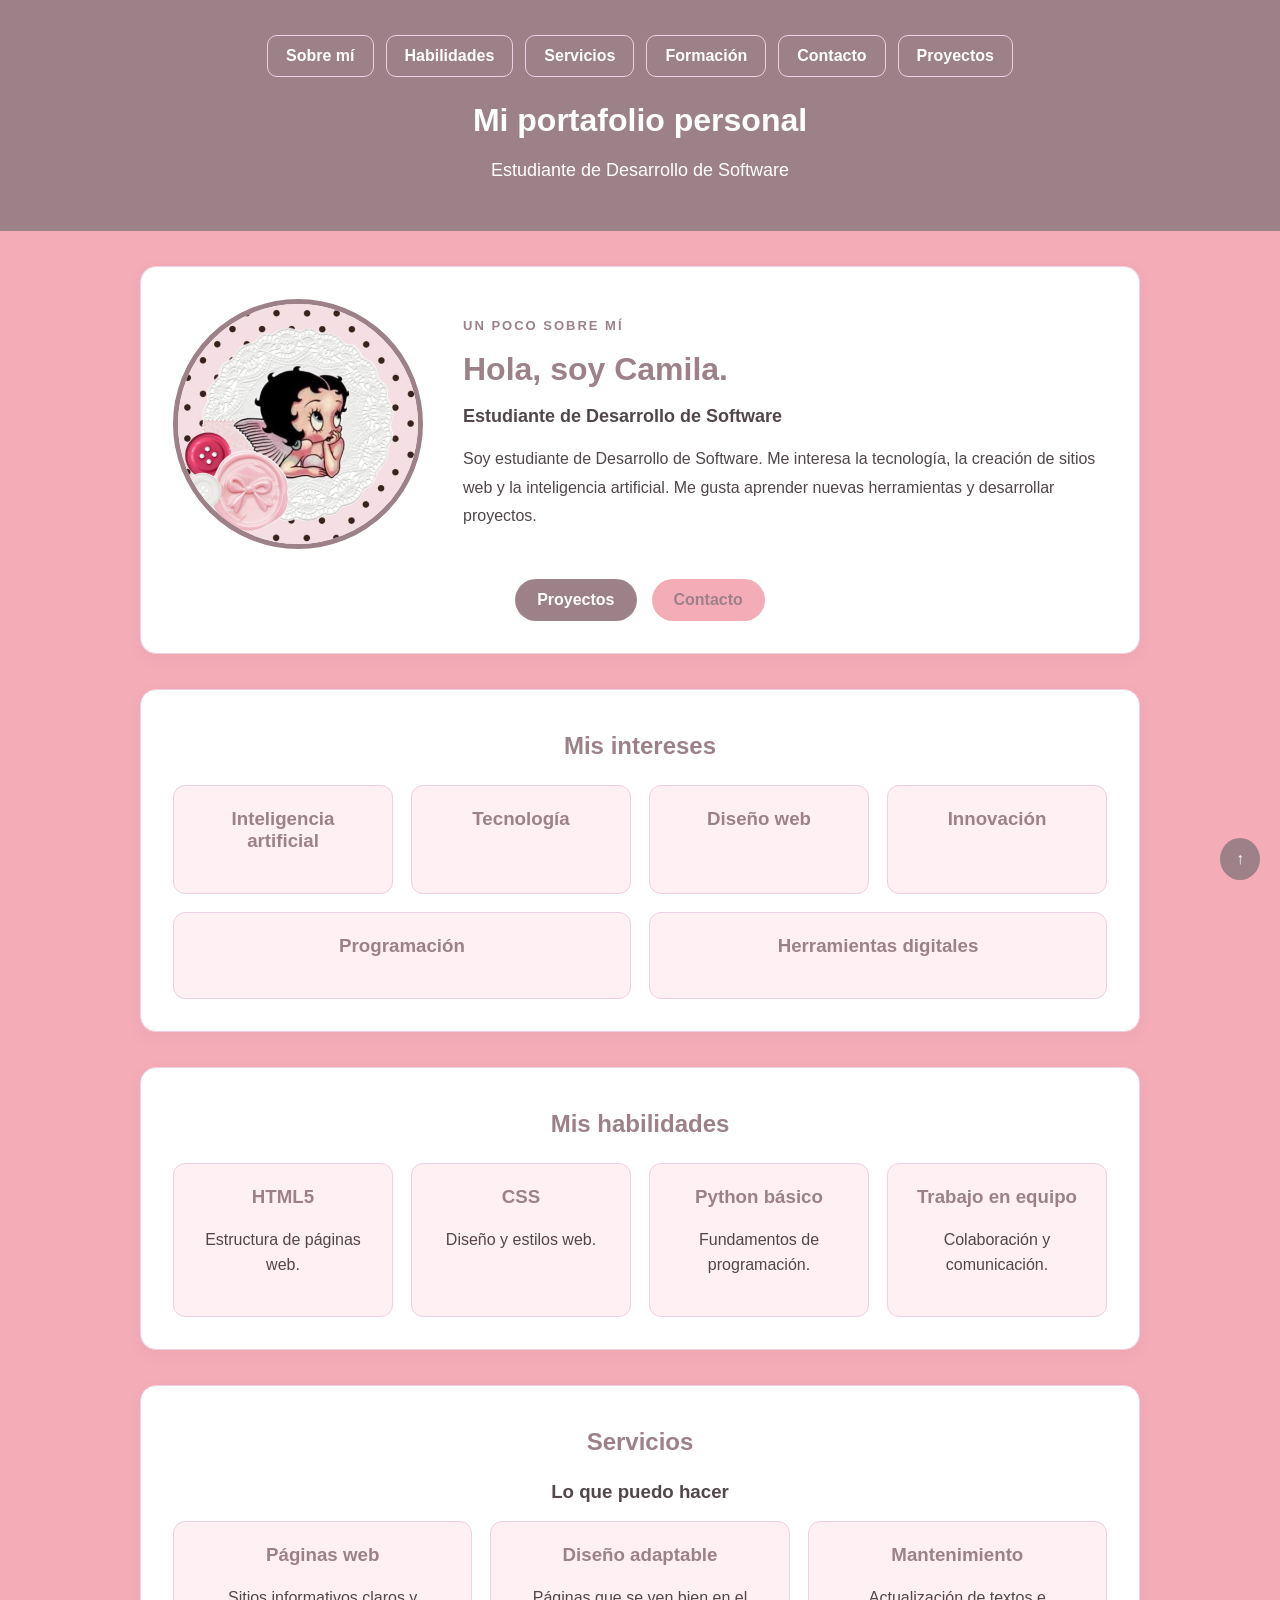
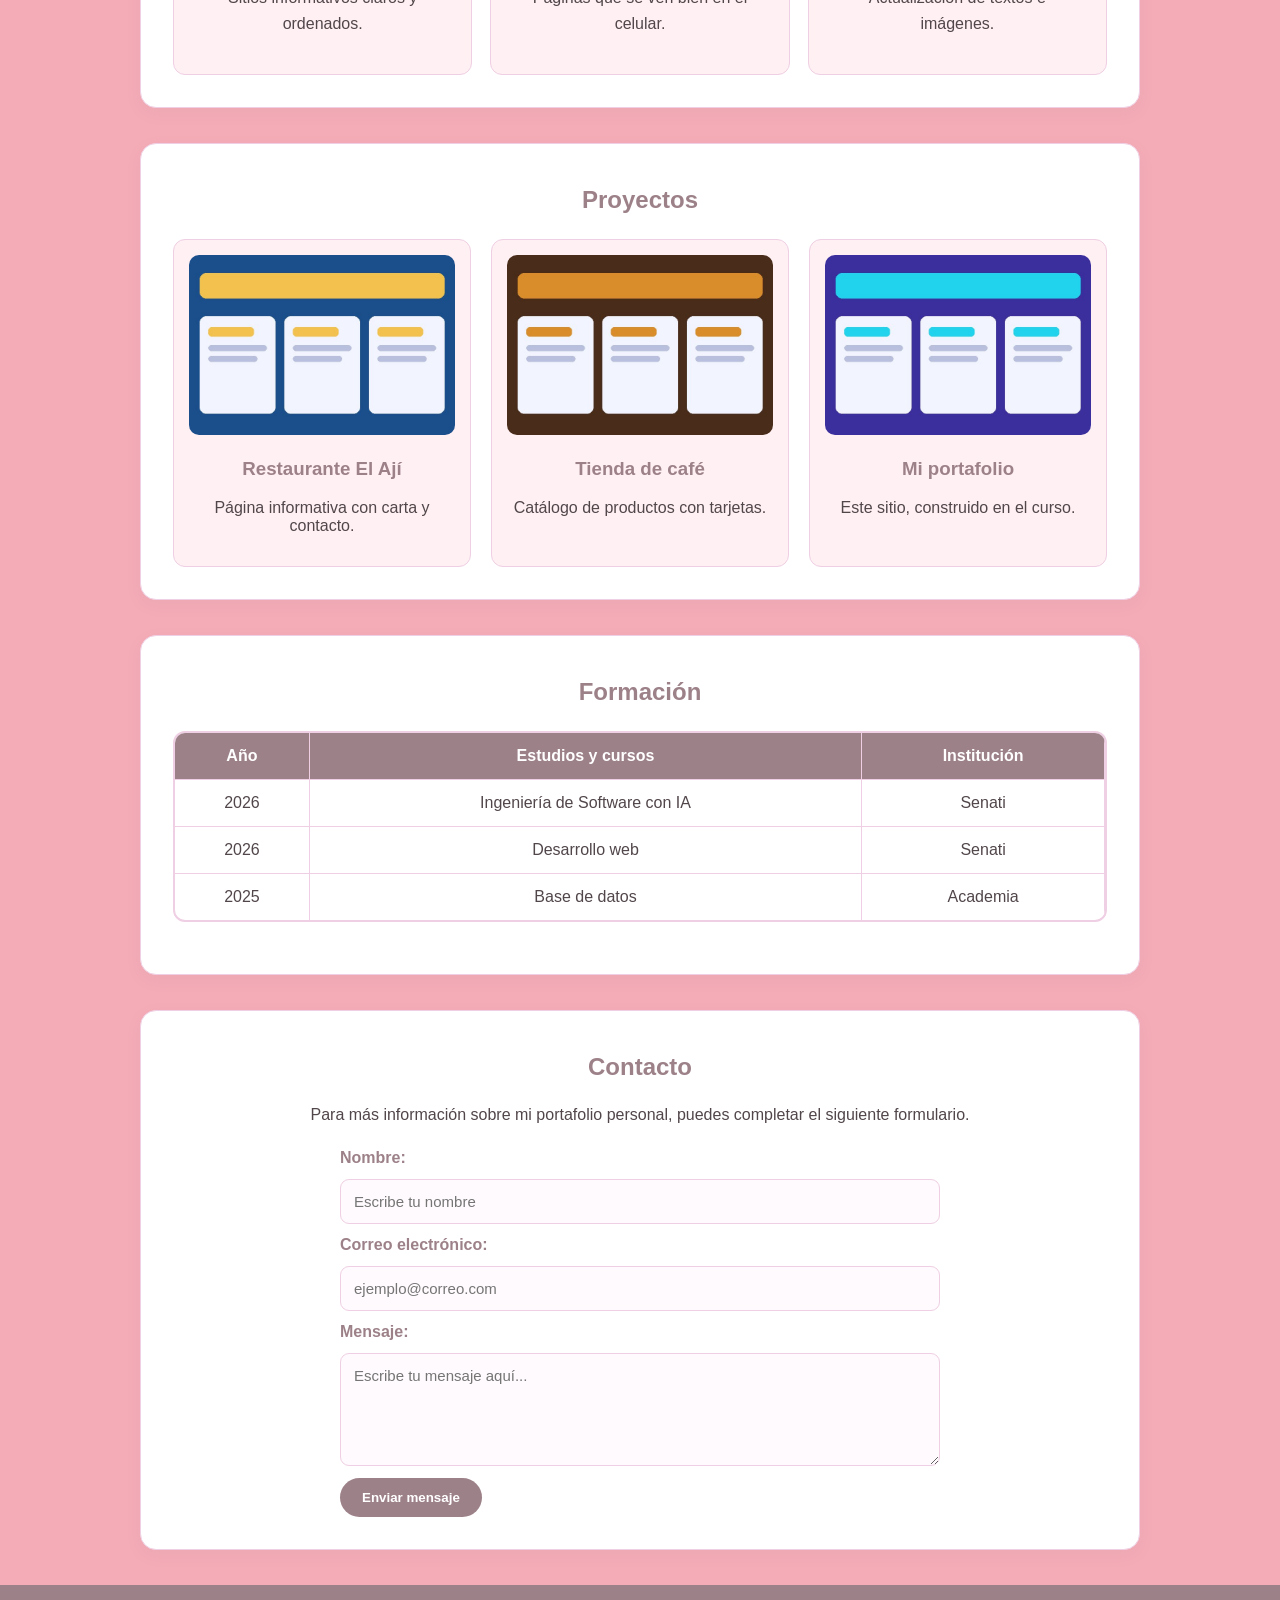
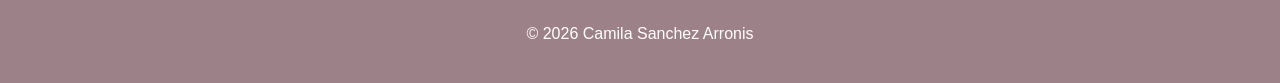
<file: index.html>
<!DOCTYPE html>
<html lang="es">
<head>
  <meta charset="UTF-8">
  <meta name="viewport" content="width=device-width, initial-scale=1.0">
  <title>Mi portafolio</title>
 <link rel="stylesheet" href="estilos/stilos.css">
</head>

<body>

  <a href="#" class="volver-arriba" aria-label="Volver arriba">↑</a>

  <!-- Cabecera -->
  <header class="cabecera">

    <nav class="menu">
    <ul>
        <li><a href="#sobre-mi">Sobre mí</a></li>
        <li><a href="#habilidades">Habilidades</a></li>
        <li><a href="#servicios">Servicios</a></li>
        <li><a href="#formacion">Formación</a></li>
        <li><a href="#contacto">Contacto</a></li>
        <li><a href="#proyectos">Proyectos</a></li>
    </ul>
</nav>

    <h1>Mi portafolio personal </h1>
    <h2>Estudiante de Desarrollo de Software</h2>

  </header>


  <main>

    <!-- Tarjeta principal -->
   


<!-- Presentación personal -->
<section id="sobre-mi" class="tarjeta presentacion">

    <div class="presentacion-contenido">

        <img src="images/mifoto.jpg.jpeg" alt="Mi foto" class="foto">

        <div class="info-principal">

            <p class="etiqueta-presentacion">UN POCO SOBRE MÍ</p>

            <h2>Hola, soy <span>Camila.</span></h2>

            <h3>Estudiante de Desarrollo de Software</h3>

            <p>
                Soy estudiante de Desarrollo de Software.
                Me interesa la tecnología, la creación de sitios web
                y la inteligencia artificial. Me gusta aprender nuevas
                herramientas y desarrollar proyectos.
            </p>

        </div>

    </div>

    <div class="botones-presentacion">
        <a href="#proyectos" class="boton">Proyectos</a>
        <a href="#contacto" class="boton boton-secundario">Contacto</a>
    </div>

</section>

<!-- Intereses -->
<section class="tarjeta" id="intereses">
    <h2>Mis intereses</h2>

    <div class="fila">
        <article class="mini-tarjeta">
            <h3>Inteligencia artificial</h3>
        </article>

        <article class="mini-tarjeta">
            <h3>Tecnología</h3>
        </article>

        <article class="mini-tarjeta">
            <h3>Diseño web</h3>
        </article>

        <article class="mini-tarjeta">
            <h3>Innovación</h3>
        </article>

        <article class="mini-tarjeta">
            <h3>Programación</h3>
        </article>

        <article class="mini-tarjeta">
            <h3>Herramientas digitales</h3>
        </article>
    </div>
</section>


<!-- Habilidades -->
<section class="tarjeta" id="habilidades">
    <h2>Mis habilidades</h2>

    <div class="fila">
        <article class="mini-tarjeta">
            <h3>HTML5</h3>
            <p>Estructura de páginas web.</p>
        </article>

        <article class="mini-tarjeta">
            <h3>CSS</h3>
            <p>Diseño y estilos web.</p>
        </article>

        <article class="mini-tarjeta">
            <h3>Python básico</h3>
            <p>Fundamentos de programación.</p>
        </article>

        <article class="mini-tarjeta">
            <h3>Trabajo en equipo</h3>
            <p>Colaboración y comunicación.</p>
        </article>
    </div>
</section>


<!-- Servicios -->
<section class="tarjeta" id="servicios">
    <h2>Servicios</h2>
    <h3>Lo que puedo hacer</h3>

    <div class="fila">
        <article class="mini-tarjeta">
            <h3>Páginas web</h3>
            <p>Sitios informativos claros y ordenados.</p>
        </article>

        <article class="mini-tarjeta">
            <h3>Diseño adaptable</h3>
            <p>Páginas que se ven bien en el celular.</p>
        </article>

        <article class="mini-tarjeta">
            <h3>Mantenimiento</h3>
            <p>Actualización de textos e imágenes.</p>
        </article>
    </div>
</section>


    <!-- Proyectos -->
    <section class="tarjeta" id="proyectos">

      <h2>Proyectos</h2>

      <div class="galeria">

        <article class="proyecto">
          <img src="images/proyecto1.jpg.jpeg" alt="Página de un restaurante">
          <h3>Restaurante El Ají</h3>
          <p>Página informativa con carta y contacto.</p>
        </article>

        <article class="proyecto">
          <img src="images/proyecto2.jpg.jpeg" alt="Catálogo de una tienda de café">
          <h3>Tienda de café</h3>
          <p>Catálogo de productos con tarjetas.</p>
        </article>

        <article class="proyecto">
          <img src="images/proyecto3.jpg.jpeg" alt="Portafolio personal">
          <h3>Mi portafolio</h3>
          <p>Este sitio, construido en el curso.</p>
        </article>

      </div>

    </section>


    <!-- Formación -->
    <section id="formacion" class="tarjeta">

      <h2>Formación</h2>

      <table class="tabla-formacion">

        <thead>
          <tr>
            <th>Año</th>
            <th>Estudios y cursos</th>
            <th>Institución</th>
          </tr>
        </thead>

        <tbody>

          <tr>
            <td>2026</td>
            <td>Ingeniería de Software con IA</td>
            <td>Senati</td>
          </tr>

          <tr>
            <td>2026</td>
            <td>Desarrollo web</td>
            <td>Senati</td>
          </tr>

          <tr>
            <td>2025</td>
            <td>Base de datos</td>
            <td>Academia</td>
          </tr>

        </tbody>

      </table>

    </section>


    <!-- Contacto -->
    <section class="tarjeta" id="contacto">

      <h2>Contacto</h2>

      <p>
        Para más información sobre mi portafolio personal, puedes completar el
        siguiente formulario.
      </p>

      <form class="formulario">

        <label for="nombre">Nombre:</label>

        <input
          type="text"
          id="nombre"
          placeholder="Escribe tu nombre"
        >

        <label for="correo">Correo electrónico:</label>

        <input
          type="email"
          id="correo"
          placeholder="ejemplo@correo.com"
        >

        <label for="mensaje">Mensaje:</label>

        <textarea
          id="mensaje"
          rows="5"
          placeholder="Escribe tu mensaje aquí..."
        ></textarea>

        <button type="submit" class="boton">
          Enviar mensaje
        </button>

      </form>

    </section>

  </main>


  <!-- Pie de página -->
  <footer class="pie">

    <p>&copy; 2026 Camila Sanchez Arronis</p>

  </footer>

</body>
</html>
</file>
<file: estilos/stilos.css>
/* === COLORES PRINCIPALES === */

:root {
    --primario: #9d8189;
    --fondo: #f4acb7;
    --borde: #efcfe3;
}

/* === CONFIGURACIÓN GENERAL === */

* {
    box-sizing: border-box;
}

html {
    scroll-behavior: smooth;
}

body {
    font-family: 'Segoe UI', sans-serif;
    background-color: var(--fondo);
    margin: 0;
    padding: 0;
    color: #51464a;
}

/* === CABECERA === */

.cabecera {
    background-color: var(--primario);
    color: white;
    padding: 35px 20px;
    text-align: center;
}

.cabecera h1 {
    margin-top: 25px;
    font-size: 32px;
}

.cabecera h2 {
    font-size: 18px;
    font-weight: normal;
}

/* === MENÚ SUPERIOR === */

.menu ul {
    display: flex;
    justify-content: center;
    align-items: center;
    flex-wrap: wrap;
    gap: 12px;
    list-style: none;
    padding: 0;
    margin: 0;
}

.menu a {
    display: block;
    color: white;
    text-decoration: none;
    font-weight: 600;
    padding: 11px 18px;
    border: 1px solid var(--borde);
    border-radius: 10px;
    transition: 0.3s ease;
}

.menu a:hover {
    background-color: var(--fondo);
    color: var(--primario);
    transform: translateY(-3px);
}

/* === TARJETAS PRINCIPALES === */

.tarjeta {
    max-width: 1000px;
    width: calc(100% - 40px);
    margin: 35px auto;
    padding: 32px;
    background-color: white;
    border: 1px solid var(--borde);
    border-radius: 16px;
    text-align: center;
    box-shadow: 0 5px 15px rgba(157, 129, 137, 0.08);
}

.tarjeta h2 {
    color: var(--primario);
    margin-top: 10px;
    margin-bottom: 25px;
}

/* === PRESENTACIÓN PERSONAL === */
/* === EFECTO BRILLO EN LAS IMÁGENES === */
.foto,
.proyecto img {
    transition: transform 0.3s ease, box-shadow 0.3s ease;
    cursor: pointer;
}

.foto:hover,
.proyecto img:hover {
    transform: scale(1.05);
    box-shadow: 0 0 20px rgba(255, 255, 255, 0.9);
}
.presentacion {
    max-width: 1000px;
}

.presentacion-contenido {
    display: flex;
    align-items: center;
    justify-content: center;
    gap: 40px;
    text-align: left;
}

.foto {
    width: 250px;
    height: 250px;
    border-radius: 50%;
    object-fit: cover;
    border: 5px solid var(--primario);
}

.info-principal {
    flex: 1;
}

.etiqueta-presentacion {
    color: var(--primario);
    font-weight: bold;
    letter-spacing: 2px;
    font-size: 13px;
}

.info-principal h2 {
    font-size: 32px;
    margin-bottom: 10px;
}

.info-principal h2 span {
    color: var(--primario);
}

.info-principal h3 {
    font-size: 18px;
}

.info-principal p {
    line-height: 1.8;
}

/* === BOTONES DE PRESENTACIÓN === */

.botones-presentacion {
    display: flex;
    justify-content: center;
    gap: 15px;
    margin-top: 30px;
}

.boton {
    display: inline-block;
    background-color: var(--primario);
    color: white !important;
    padding: 12px 22px;
    border: none;
    border-radius: 25px;
    text-decoration: none;
    font-weight: bold;
    cursor: pointer;
    font-family: inherit;
    transition: 0.3s ease;
}

.boton:hover {
    background-color: #82666f;
    transform: translateY(-3px);
}

.boton-secundario {
    background-color: var(--fondo);
    color: var(--primario) !important;
}

/* === FILAS Y MINI TARJETAS === */

.fila {
    display: flex;
    flex-wrap: wrap;
    justify-content: center;
    gap: 18px;
}

.mini-tarjeta {
    flex: 1 1 200px;
    padding: 22px;
    background-color: #fff0f3;
    border: 1px solid var(--borde);
    border-radius: 12px;
    transition: 0.3s ease;
}

.mini-tarjeta h3 {
    margin-top: 0;
    color: var(--primario);
}

.mini-tarjeta p {
    line-height: 1.6;
}

.mini-tarjeta:hover {
    transform: translateY(-6px);
    box-shadow: 0 10px 20px rgba(157, 129, 137, 0.15);
}

/* === PROYECTOS === */

.galeria {
    display: grid;
    grid-template-columns: repeat(3, 1fr);
    gap: 20px;
}

.proyecto {
    padding: 15px;
    background-color: #fff0f3;
    border: 1px solid var(--borde);
    border-radius: 12px;
    transition: 0.3s ease;
}

.proyecto:hover {
    transform: translateY(-5px);
    box-shadow: 0 8px 18px rgba(157, 129, 137, 0.15);
}

.proyecto img {
    width: 100%;
    height: 180px;
    object-fit: cover;
    border-radius: 10px;
}

.proyecto h3 {
    color: var(--primario);
}

/* === FORMACIÓN === */

.tabla-formacion {
    width: 100%;
    border-collapse: separate;
    border-spacing: 0;
    margin: 20px auto;
    text-align: center;
    border: 2px solid var(--borde);
    border-radius: 12px;
    overflow: hidden;
}

.tabla-formacion th,
.tabla-formacion td {
    padding: 14px 10px;
    border-right: 1px solid var(--borde);
    border-bottom: 1px solid var(--borde);
}

.tabla-formacion th {
    background-color: var(--primario);
    color: white;
}

.tabla-formacion tr:last-child td {
    border-bottom: none;
}

/* === CONTACTO === */

.formulario {
    display: flex;
    flex-direction: column;
    gap: 12px;
    max-width: 600px;
    margin: 25px auto 0;
    text-align: left;
}

.formulario label {
    color: var(--primario);
    font-weight: bold;
}

.formulario input,
.formulario textarea {
    width: 100%;
    padding: 13px;
    border: 1px solid var(--borde);
    border-radius: 9px;
    font-family: inherit;
    font-size: 15px;
    outline: none;
    background-color: #fffafd;
}

.formulario input:focus,
.formulario textarea:focus {
    border-color: var(--primario);
    box-shadow: 0 0 5px rgba(157, 129, 137, 0.2);
}

.formulario textarea {
    resize: vertical;
}

.formulario button {
    align-self: flex-start;
}

/* === ENLACES === */

.tarjeta a {
    text-decoration: none;
}

/* === VOLVER ARRIBA === */

.volver-arriba {
    position: fixed;
    bottom: 20px;
    right: 20px;
    z-index: 10;
    background-color: var(--primario);
    color: white !important;
    padding: 12px 16px;
    border-radius: 50%;
    text-decoration: none;
    transition: 0.3s;
}

.volver-arriba:hover {
    background-color: #82666f;
    transform: translateY(-4px);
}

/* === PIE DE PÁGINA === */

.pie {
    background-color: var(--primario);
    color: white;
    padding: 24px;
    text-align: center;
}

/* === ADAPTACIÓN A CELULARES === */

@media (max-width: 700px) {

    .cabecera {
        padding: 25px 12px;
    }

    .cabecera h1 {
        font-size: 25px;
    }

    .menu ul {
        gap: 8px;
    }

    .menu a {
        padding: 9px 12px;
        font-size: 13px;
    }

    .tarjeta {
        width: calc(100% - 24px);
        margin: 20px auto;
        padding: 20px;
    }

    .presentacion-contenido {
        flex-direction: column;
        text-align: center;
        gap: 20px;
    }

    .foto {
        width: 190px;
        height: 190px;
    }

    .info-principal h2 {
        font-size: 26px;
    }

    .galeria {
        grid-template-columns: 1fr;
    }

    .proyecto img {
        height: 200px;
    }

    .botones-presentacion {
        flex-wrap: wrap;
    }

    .tabla-formacion {
        font-size: 12px;
    }

    .tabla-formacion th,
    .tabla-formacion td {
        padding: 8px 4px;
    }

    .mini-tarjeta {
        flex: 1 1 100%;
    }
}
</file>
